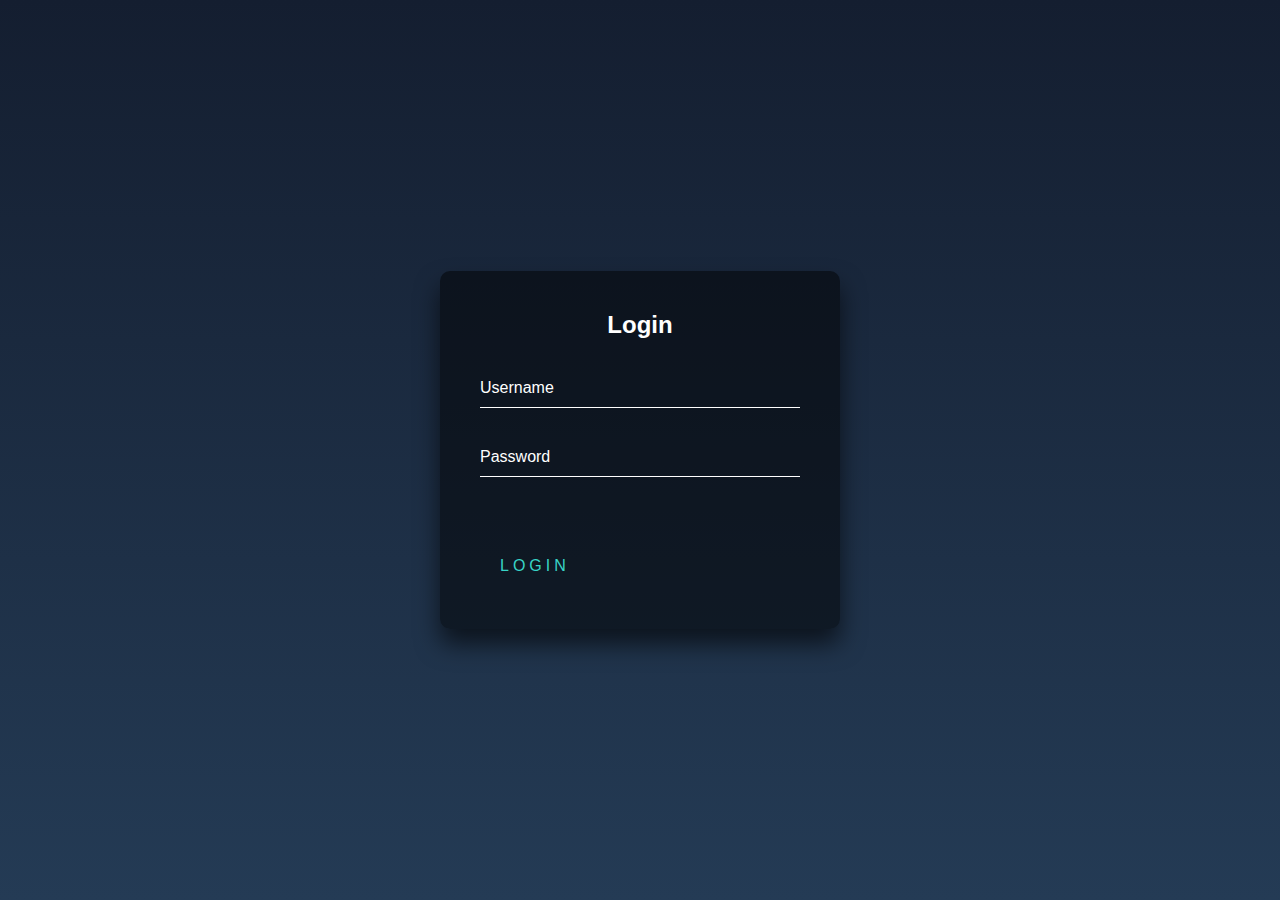
<file: login.html>
<!DOCTYPE html>
<html lang="en">
<head>
  <meta charset="UTF-8">
  <meta http-equiv="X-UA-Compatible" content="IE=edge">
  <meta name="viewport" content="width=device-width, initial-scale=1.0">
  <title>Login</title>
</head>
<body>
 <link rel="stylesheet" href="login.css">
 <div class="login-box">
     <h2>Login</h2>
     <form>
       <div class="user-box">
         <input type="text" name="" required="">
         <label>Username</label>
       </div>
       <div class="user-box">
         <input type="password" name="" required="">
         <label>Password</label>
       </div>
       <a href="#">
         Login
       </a>
     </form>
   </div> 
</body>
</html>
</file>
<file: login.css>
html {
    height: 100%;
  }
  body {
    margin:0;
    padding:0;
    font-family: sans-serif;
    background: linear-gradient(#141e30, #243b55);
  }
  
  .login-box {
    position: absolute;
    top: 50%;
    left: 50%;
    width: 400px;
    padding: 40px;
    transform: translate(-50%, -50%);
    background: rgba(0,0,0,.5);
    box-sizing: border-box;
    box-shadow: 0 15px 25px rgba(0,0,0,.6);
    border-radius: 10px;
  }
  
  .login-box h2 {
    margin: 0 0 30px;
    padding: 0;
    color: #fff;
    text-align: center;
  }
  
  .login-box .user-box {
    position: relative;
  }
  
  .login-box .user-box input {
    width: 100%;
    padding: 10px 0;
    font-size: 16px;
    color: #fff;
    margin-bottom: 30px;
    border: none;
    border-bottom: 1px solid #fff;
    outline: none;
    background: transparent;
  }
  .login-box .user-box label {
    position: absolute;
    top:0;
    left: 0;
    padding: 10px 0;
    font-size: 16px;
    color: #fff;
    pointer-events: none;
    transition: .5s;
  }
  
  .login-box .user-box input:focus ~ label,
  .login-box .user-box input:valid ~ label {
    top: -20px;
    left: 0;
    color: #38d4c7;
    font-size: 12px;
  }
  
  .login-box form a {
    position: relative;
    display: inline-block;
    padding: 10px 20px;
    color: #38d4c7;
    font-size: 16px;
    text-decoration: none;
    text-transform: uppercase;
    overflow: hidden;
    transition: .5s;
    margin-top: 40px;
    letter-spacing: 4px
  }
  
  .login-box a:hover {
    background: #437e88;
    color: #fff;
    border-radius: 5px;
    box-shadow: 0 0 5px #437e88,
                0 0 25px #437e88,
                0 0 50px #437e88,
                0 0 100px #437e88;
  }
</file>
